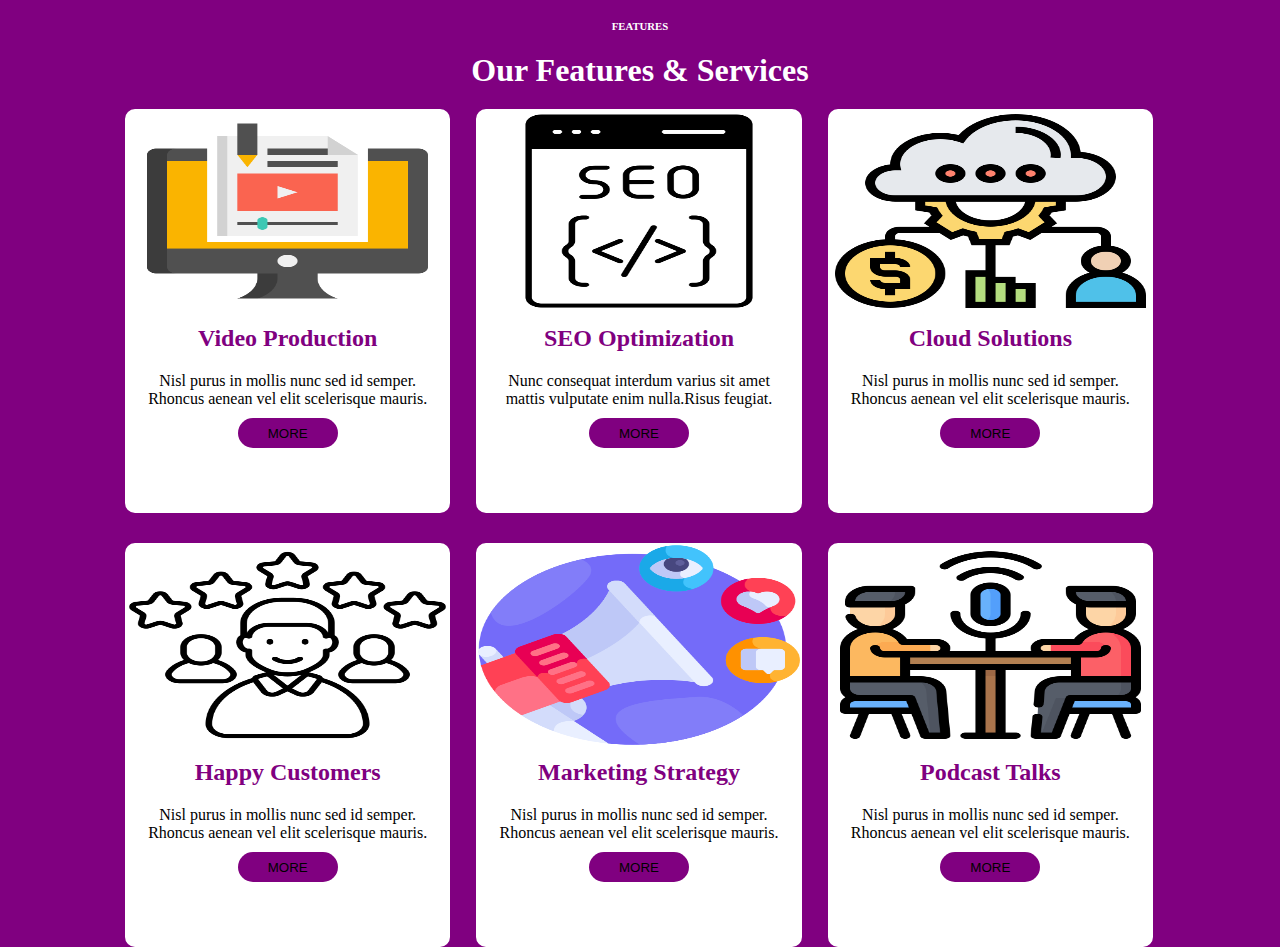
<file: cssgrid/index.html>
<!DOCTYPE html>
<html lang="en">
<head>
    <meta charset="UTF-8">
    <meta http-equiv="X-UA-Compatible" content="IE=edge">
    <meta name="viewport" content="width=device-width, initial-scale=1.0">
    <title>Features</title>
    <!-- link css -->
    <link rel="stylesheet" href="style.css">

</head>
<body>
    <h6>FEATURES</h6>
    <h1>Our Features & Services</h1>
    <div class="container">
        <div class="cards">
            <img src="./images/content.png" alt="" width="50px" height="200px">
            <div class="content">
                <h2>Video Production</h2>
                <p>Nisl purus in mollis nunc sed id semper. Rhoncus aenean vel elit scelerisque mauris.</p>
                <a href=""><button>MORE</button></a>
            </div>
        </div>
        <div class="cards">
            <img src="./images/code-optimisation.png" alt=""  width="50px" height="200px">
            <div class="content">
                <h2>SEO Optimization</h2>
                <p>Nunc consequat interdum varius sit amet mattis vulputate enim nulla.Risus feugiat.</p>
                <a href=""><button>MORE</button></a>
            </div>
        </div>
        <div class="cards">
            <img src="./images/analysis.png" alt=""  width="50px" height="200px">
            <div class="content">
                <h2>Cloud Solutions</h2>
                <p>Nisl purus in mollis nunc sed id semper. Rhoncus aenean vel elit scelerisque mauris.</p>
                <a href=""><button>MORE</button></a>
            </div>
        </div>
    
        <div class="cards">
            <img src="./images/customer.png" alt=""  width="50px" height="200px">
            <div class="content">
                <h2>Happy Customers</h2>
                <p>Nisl purus in mollis nunc sed id semper. Rhoncus aenean vel elit scelerisque mauris.</p>
                <a href=""><button>MORE</button></a>
            </div>
        </div>
        <div class="cards">
            <img src="./images/social-media.png" alt=""  width="50px" height="200px">
            <div class="content">
                <h2>Marketing Strategy</h2>
                <p>Nisl purus in mollis nunc sed id semper. Rhoncus aenean vel elit scelerisque mauris.</p>
                <a href=""><button>MORE</button></a>
            </div>
        </div>
        <div class="cards">
            <img src="./images/podcaster.png" alt=""  width="50px" height="200px">
            <div class="content">
                <h2>Podcast Talks</h2>
                <p>Nisl purus in mollis nunc sed id semper. Rhoncus aenean vel elit scelerisque mauris.</p>
                <a href=""><button>MORE</button></a>
            </div>
        </div>
    </div>
</body>
</html>
</file>
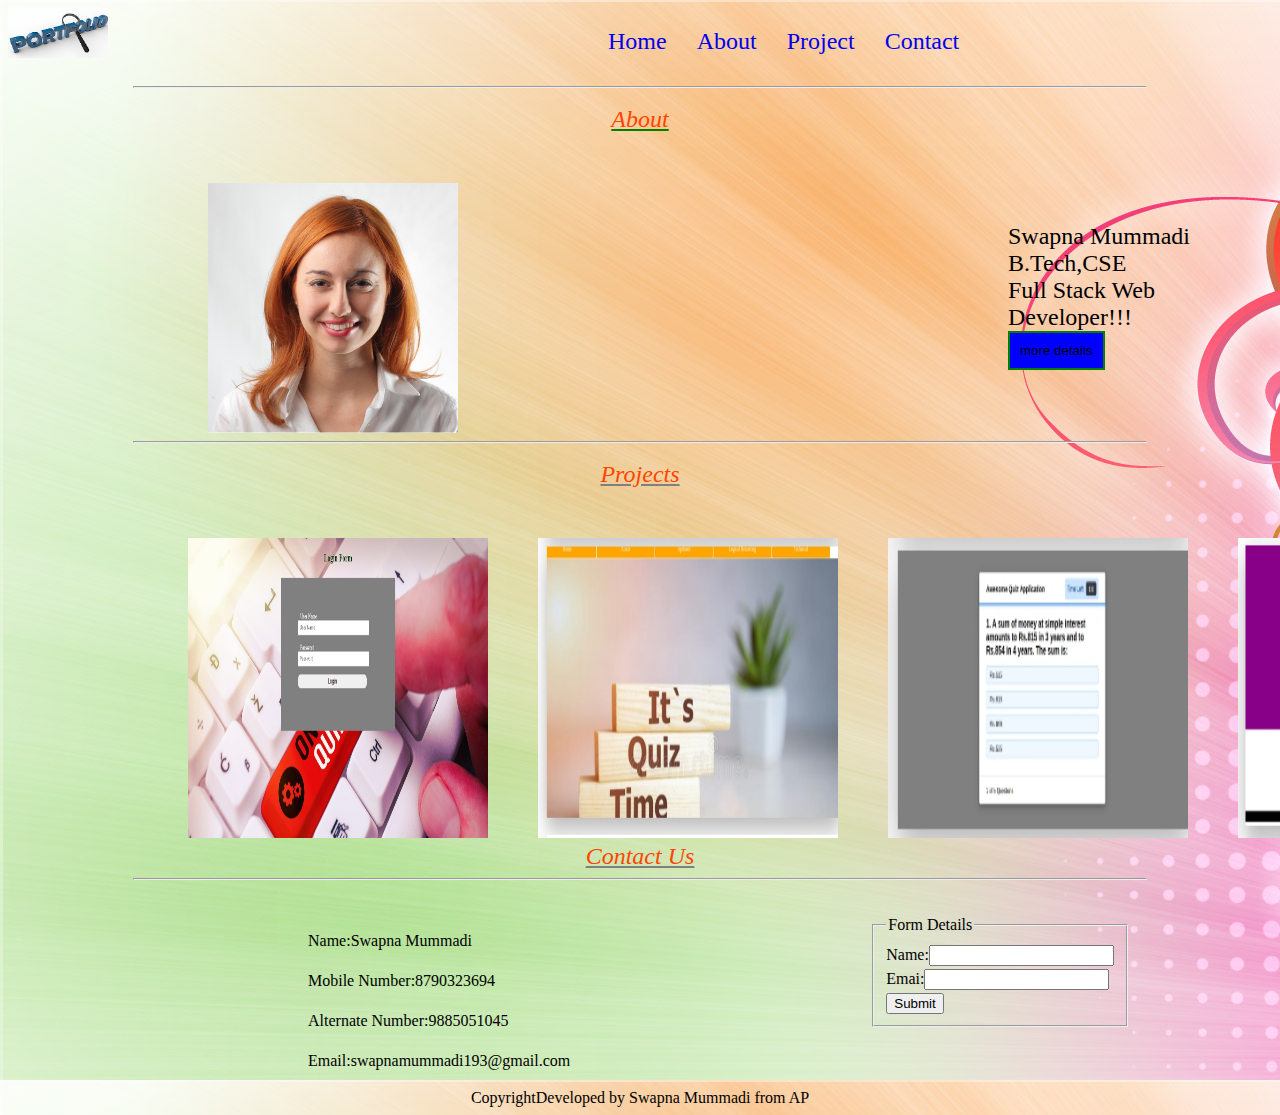
<file: project/index.html>
<!DOCTYPE html>
<html lang="en">
<head>
    <meta charset="UTF-8">
    <meta http-equiv="X-UA-Compatible" content="IE=edge">
    <meta name="viewport" content="width=device-width, initial-scale=1.0">
    <title>Portfolio</title>
    <!-- link:font awesome cdn link -->
    <link rel="stylesheet" href="https://cdnjs.cloudflare.com/ajax/libs/font-awesome/6.4.0/css/all.min.css" integrity="sha512-iecdLmaskl7CVkqkXNQ/ZH/XLlvWZOJyj7Yy7tcenmpD1ypASozpmT/E0iPtmFIB46ZmdtAc9eNBvH0H/ZpiBw==" crossorigin="anonymous" referrerpolicy="no-referrer" />
    <!-- link : css -->
    <link rel="stylesheet" href="style.css">
</head>
<body>
    <!-- header start -->
    <div class="container" id="container1">
        <div class="image"><img src="./images/portfolio2.jpeg" width="100px" height="50px"></div>
        <div class="align">
            <div style="padding-right: 30px;"><a href="#container1">Home</a></div>
            <div style="padding-right: 30px;"><a href="#container2">About</a></div>
            <div style="padding-right: 30px;"><a href="#project1">Project</a></div>
            <div style="padding-right: 30px;"><a href="#contact">Contact</a></div>
        </div>
        <div id="signup"><button>Sign up</button></div>
    </div>
    <hr>
    <!-- header end -->
    <!-- main start -->
    <!-- Project section start -->
    <div id="About">About</div>
    <div class="container2" id="container2">
        <div class="image2"><img src="./images/user.jpeg" width="250px" height="250px"></div>
        <div class="details">
            <div>Swapna Mummadi</div>
            <div>B.Tech,CSE</div>
            <div>Full Stack Web Developer!!!</div>
            <div><button id="button1">more details</button></div>
        </div>
    </div>
    <hr>
    <div id="p">Projects</div>
    <div class="Project" id="project1">
        <div style="padding-right:50px;"><img src="./images/login.jpeg" alt="" width="300px" height="300px"></div>
        <div style="padding-right:50px;"><img src="./images/nav.jpeg" alt="" width="300px" height="300px"></div>
        <div style="padding-right:50px;"><img src="./images/quiz.jpeg" alt="" width="300px" height="300px"></div>
        <div style="padding-right:50px;"><img src="./images/about.jpeg" alt="" width="300px" height="300px"></div>
    </div>
    <!-- Project Section end -->
    <!-- main end -->
    <!-- Footer Secrion start -->
    <div id="contact">Contact Us</div>
    <hr>
    <div class="Footer">
        <div class="information">
        <p>Name:Swapna Mummadi</p>
        <p>Mobile Number:8790323694</p>
        <p>Alternate Number:9885051045</p>
        <p>Email:swapnamummadi193@gmail.com</p>
        
        </div>

        <div class="information">
            <form>
                <fieldset>
                <legend>Form Details</legend>
                Name:<input type="text"><br>
                Emai:<input type="email"><br>
                <input type="button" value="Submit"/>
                </fieldset>
            </form>
        </div>
        
    </div>
    <!-- to insert copyright symbol -->
    <div id="copy">Copyright<i class="fa fa-copyright" aria-hidden="true"></i> Developed by Swapna Mummadi from AP</div>

</body>
</html>
</file>
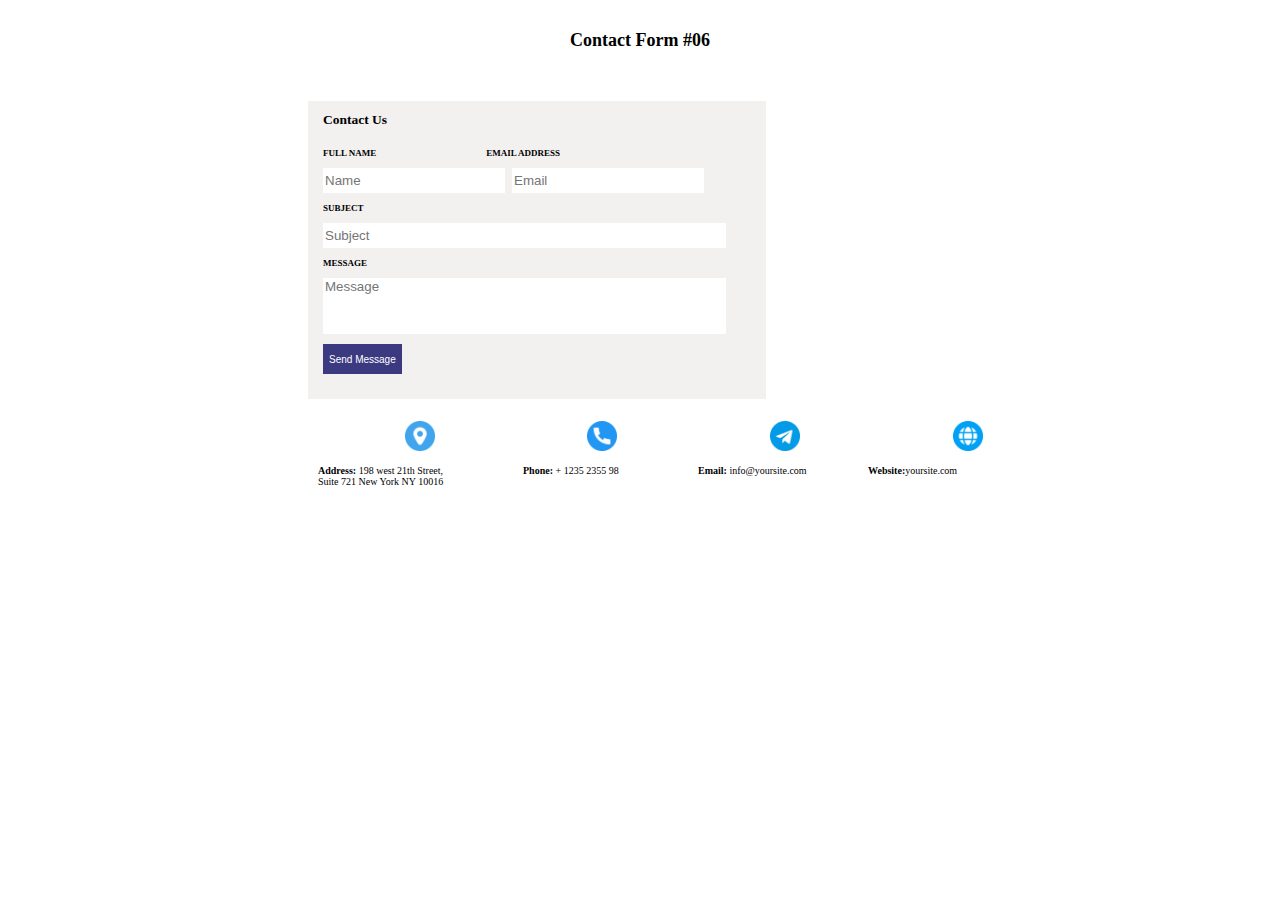
<file: contact/contact.html>
<!DOCTYPE html>
<html lang="en">
<head>
    <meta charset="UTF-8">
    <meta name="viewport" content="width=device-width, initial-scale=1.0">
    <title>Contact Form #06</title>
    <!-- link css -->
    <link rel="stylesheet" href="contact.css">
</head>
<body>
    <h1>Contact Form #06</h1>
    <div class="container">
        <div class="address">
            <h2>Contact Us</h2>
            <div class="content">
                <!-- inline css for label name -->
                <div><label for="name" style="padding-right: 110px;">FULL NAME</label></div>
                <div><label for="email">EMAIL ADDRESS</label></div>
            </div>
            <div class="inputs">
                <!-- inline css for input type -->
                <div><input type="text" placeholder="Name" style="padding-bottom: 5px;padding-top: 5px; padding-right: 10px;"></div>
                <div><input type="text" placeholder="Email"style="padding-bottom: 5px;padding-top: 5px;padding-right:15px;"></div>
            </div>
            <!-- inline css for subject, message names -->
            <label for="subject" style="font-weight: bold;">SUBJECT</label><br>
            <br>
            <input type="text" placeholder="Subject" style="padding-bottom: 5px;padding-top: 5px;"><br>
            <br>
            <label for="Message" style="font-weight: bold;">MESSAGE</label><br>
            <br>
            <div><input type="text" placeholder="Message" style="padding-bottom: 40px;"><br></div>
            <br>
            <a href=""><button>Send Message</button></a>
        </div>
        <div id="frame"><iframe src="https://www.google.com/maps/embed?pb=!1m10!1m8!1m3!1d15222.223927785566!2d78.3955875!3d17.4809535!3m2!1i1024!2i768!4f13.1!5e0!3m2!1sen!2sin!4v1686394871088!5m2!1sen!2sin" width="300" height="298" style="border:0;" allowfullscreen="" loading="lazy" referrerpolicy="no-referrer-when-downgrade"></iframe></div>
    </div>
    <div class="footer">
        <div class="speed"><img src="./images/location.png" alt="" width="30px" height="30px"></div>
        <div class="speed"><img src="./images/telephone.png" alt="" width="30px" height="30px"></div>
        <div class="speed"><img src="./images/telegram.png" alt="" width="30px" height="30px"></div>
        <div class="speed"><img src="./images/internet.png" alt="" width="30px" height="30px"></div>
    </div>
    <div class="footer1">
        <p style="padding-right: 60px;"><b>Address:</b> 198 west 21th Street, Suite 721 New York NY 10016</p>
        <p style="padding-right: 30px;"><b>Phone:</b> + 1235 2355 98</p>
        <p style="padding-right: 25px;"><b>Email:</b> info@yoursite.com</p>
        <p><b>Website:</b>yoursite.com</p>
    </div>
</body>
</html>
</file>
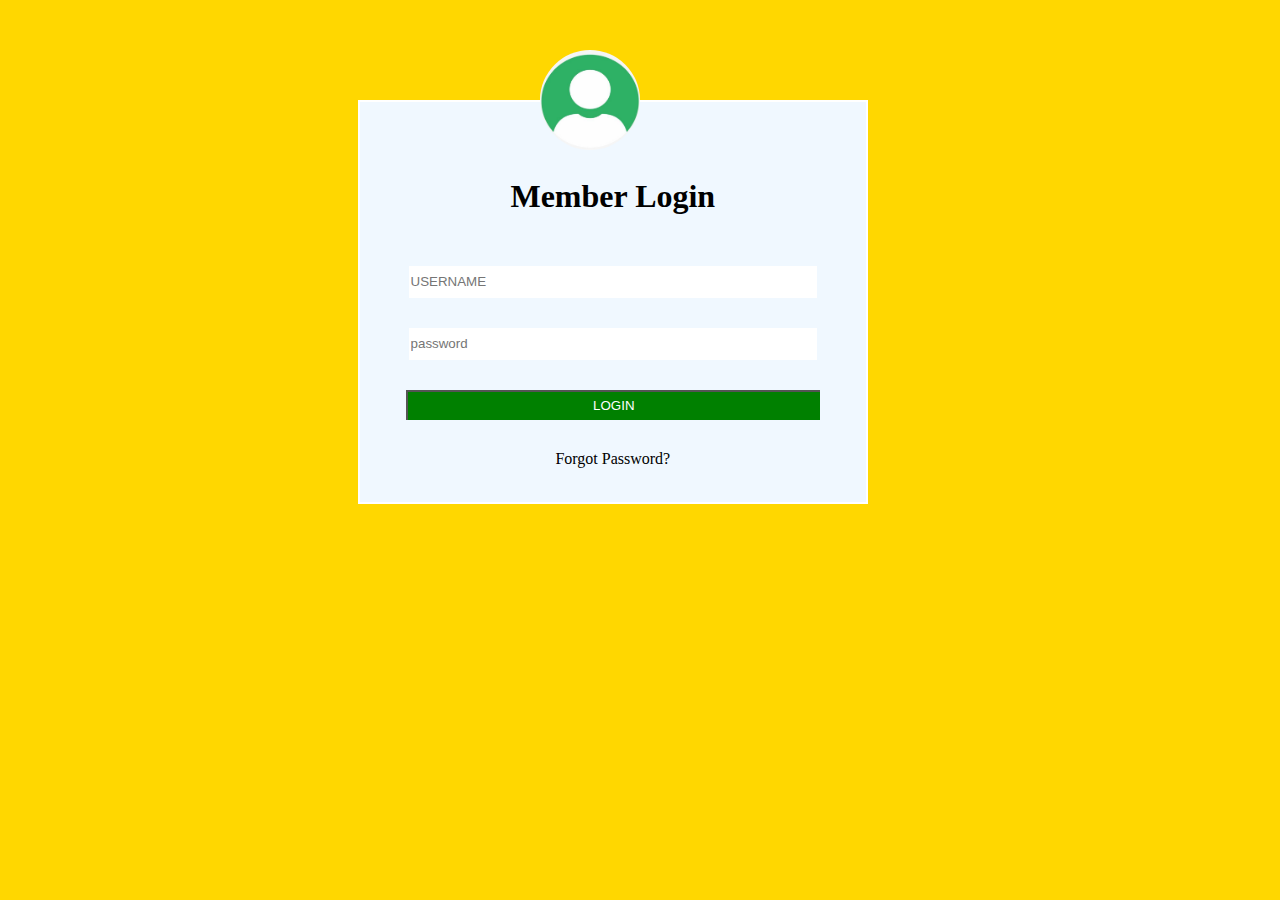
<file: memberlogin/memberlogin.html>
<!DOCTYPE html>
<html lang="en">
<head>
    <meta charset="UTF-8">
    <meta name="viewport" content="width=device-width, initial-scale=1.0">
    <title>Member Login</title>
    <!-- link css -->
    <link rel="stylesheet" href="memberlogin.css">

</head>
<body>
    <div class="container">
        <div><img src="./images/user-green.jpeg" alt="" width="100px" height="100px"></div>
        
        <div class="content">
            <form action="">
                <h1>Member Login</h1>
                <input type="text" placeholder="USERNAME"><br>
                <input type="password" placeholder="password" name="password"><br>
                <button>LOGIN</button><br>
                <a href="">Forgot Password?</a>
            </form>
        </div>
    </div>
</body>
</html>
</file>
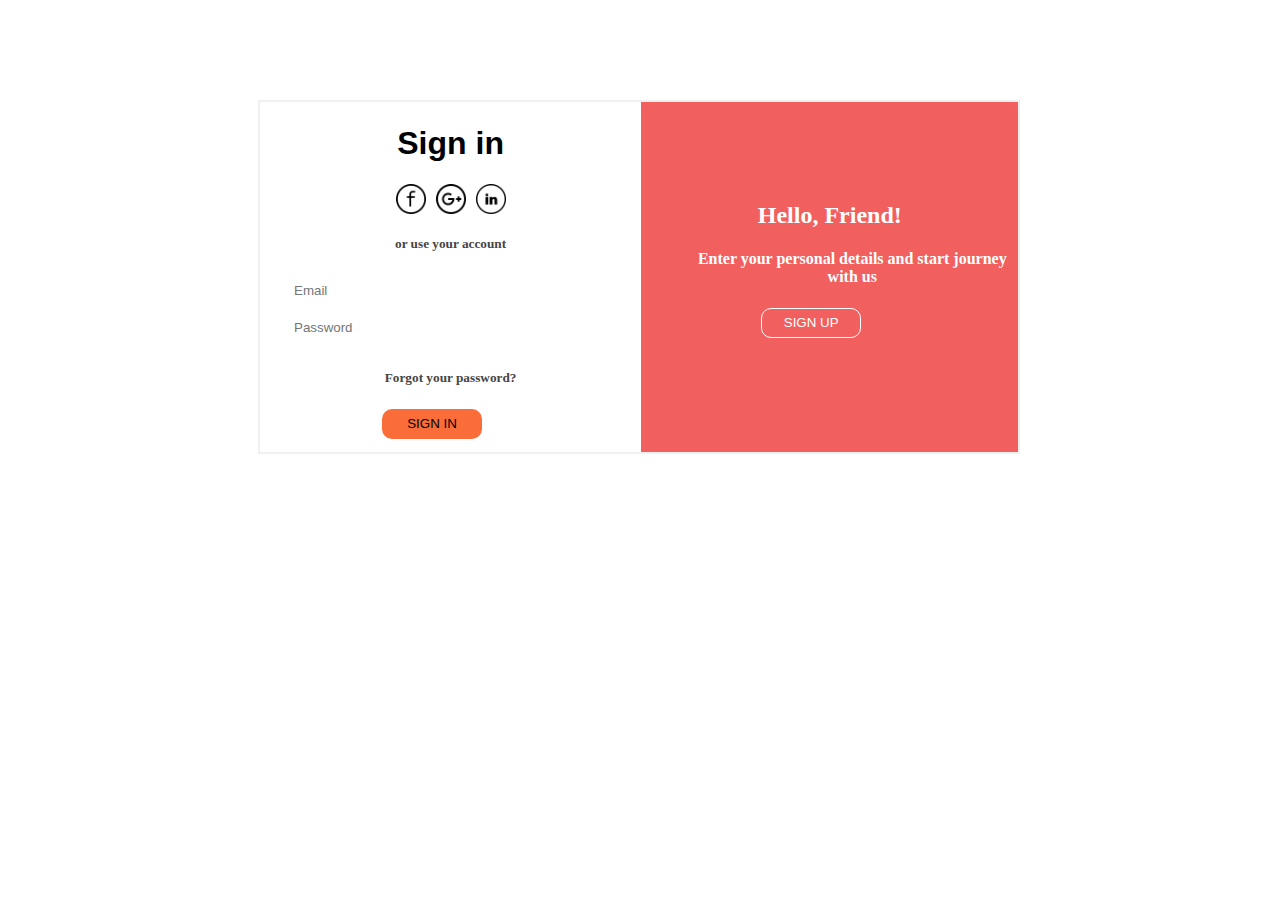
<file: signin/signin.html>
<!DOCTYPE html>
<html lang="en">
<head>
    <meta charset="UTF-8">
    <meta name="viewport" content="width=device-width, initial-scale=1.0">
    <title>Signin</title>
    <!-- link css -->
    <link rel="stylesheet" href="signin.css">
</head>
<body>
    <div class="container">
        <div class="signin">
            <h1>Sign in</h1>
            <div class="images">
                <img src="./images/facebook.png" alt="" width="30px" height="30px" style="padding-right: 10px;">
                <img src="./images/google-plus.png" alt="" width="30px" height="30px" style="padding-right: 10px;">
                <img src="./images/linkedin.png" alt="" width="30px" height="30px">
            </div>
            <h5>or use your account</h5>
            <div>
                <form action="">
                    <input type="text" placeholder="Email"><br>
                    <input type="password" placeholder="Password"><br>
                    <a href=""><h5>Forgot your password?</h5></a>
                    <a href=""><button>SIGN IN</button></a>
                </form>
            </div>
        </div>
        <div class="signup">
            <h2>Hello, Friend!</h2>
            <h4>Enter your personal details and start journey with us</h4>
            <a href=""><button id="button1">SIGN UP</button></a>
        </div>
    </div>
</body>
</html>
</file>
<file: cssgrid/style.css>
/* apply css  */
 *{
    padding: 0;
    margin: 0;
}
body{
    height: 100%;
    background-color: purple;
}
h1,h6{
    padding-top: 20px;
    text-align: center;
    color: white;
}
img{
    width: 100%;
}
.container{
    height:600px;
    display: grid;
    grid-template-columns: repeat(auto-fit,minmax(18rem,2fr));
    width: 80%;
    /* margin: 10px 300px; */
    gap:30px;
    padding-top: 20px;
    padding-left: 125px;
    
    
   
}
 .cards{
    
    width:100%;
    height: 400px; 
    border: 2px solid white;
    gap: 3px;
    border-radius: 10px;
    background-color: white;
    
}
.content{
    text-align: center;
    margin: 5px;
    padding: 5px;
    font-family:Georgia, 'Times New Roman', Times, serif;


}
h2{
    color: purple;
}
a{
    text-decoration: none;
}
button{
    
    background-color:purple;
    border-radius: 20px;
    width: 100px;
    height: 30px;
    margin-top: 10px;
    border: none;
}
button:hover{
    background-color: aqua;
}
.cards:hover{
    background-color:pink;
} 
p{
    padding-top: 20px;
}
</file>
<file: project/style.css>
body{
    background-image: url(./images/background2.jpeg);
}
/* header style start */
.container{
    width: 100%;
    height: 70px;
    display: flex;
}
.align{
    display:flex;
    padding-top: 20px;
    padding-left: 500px;
    font-size: x-large;
}
#signup{
    padding-top: 20px;
    padding-left: 500px;
}
button{
    padding-left: 10px;
    padding-top: 10px;
    padding-bottom: 10px;
    padding-right: 10px;
    border: 2px solid blue;
    color: white;
    background-color: blue;
}
/* to remove decorations in a header */
a{
    text-decoration: none;
}
/* header style end */
/* main start */
/* details section start */
#About{
    padding-top: 10px;
    color: orangered;
    text-align: center;
    font-size: x-large;
    font-style: oblique;
    text-decoration: underline green;
}
.container2{
    width:100%;
    height: 300px;
    display: flex;
}
/* styling for image2 */
.image2{
    padding-top: 50px;
    padding-left: 200px;
}
.details{
    padding-left: 550px;
    padding-top: 90px;
    padding-bottom: 10px;
    font-size: x-large;
    line-break: 5px;
}
/* container2 button style */
#button1{
    padding-left: 10px;
    padding-right: 10px;
    padding-top: 10px;
    padding-bottom: 10px;
    border: 2px solid green;
    color: black;
}
/* details section end */
/* Project section start */
#p{  /*p for projects*/
    padding-top: 10px;
    color: orangered;
    text-align: center;
    font-size: x-large;
    font-style: oblique;
    text-decoration: underline gray;
    
}
.Project{
    width: 81.5%;
    height: 300px;
    display: flex;
    padding-top: 50px;
    padding-left: 180px;
    
}
/* project section end */
/* Footer section start */
.Footer{
    width:100%;
    padding-top: 20px;
    display: flex;
    font-size: medium;
}
#contact{
    padding-top: 5px;
    color: orangered;
    text-align: center;
    font-size: x-large;
    font-style: oblique;
    text-decoration:underline gray;
}
hr{
    width: 80%;
}
.information{
    padding-left: 300px;
    padding-top: 5px;
    line-height: 1.5;
}
/* style for copy right */
#copy{
    display: flex;
    justify-content: center;
}
</file>
<file: contact/contact.css>
h1{
    margin-top: 30px;
    text-align: center;
    font-size: large;
}
.container{
    width: 60%;
    height: 300px;
    border: none;
    display: flex;
    margin-top: 50px;
    margin-left: 300px;
}
.address{
    background-color: rgb(243, 240, 240);
    width: 60%;
    height: 298px;
    border: none;
    padding-left: 15px;
    font-size: xx-small;
}

/* for full name and email div */
.content{
    display: flex;
    font-size: xx-small;
    margin-top: 20px;
    margin-bottom: 10px;
    font-weight: bold;
    
    
}
.inputs{
    display: flex;
    margin-top: 10px;
    margin-bottom: 10px;
    width: 94%;
    
}

button{

    font-size: x-small;
    height: 30px;
    border: none;
    background-color:rgba(6, 6, 97, 0.781);
    color: white;
}
input{
    width: 90%;
    border: none;
}
/* input[type="placeholder"]{
    font-size: xx-small;
} */
.footer{
    width: 100%;
    display: flex;
    justify-content: center;
    margin-top: 20px;
    margin-left: 100px;
    margin-right: 100px;
    
}
.speed{
    width: 10.5%;
    padding-right: 50px;
}
p{
    font-size: x-small;
}
h6{
    font-size: x-small;
}
img{
    padding-left: 30px;
    padding-right: 100px;
}
.footer1{
    display: flex;
    padding-left: 310px;
}
p{
    width: 145px

}
</file>
<file: memberlogin/memberlogin.css>
body{
    background-color: gold;
}
.container{
    background-color: aliceblue;
    border: 2px solid white;
    width: 40%;
    height: 400px;
    display: grid;
    margin-top: 100px;
    margin-left: 350px;
}
img{
    position: absolute;
    left: 540px;
    top: 50px;
    border-radius: 80px;
    
}
.content{
    margin-top: 20px;
    text-align: center;
}
a{
    
    text-decoration: none;
    color: black;
}
input{
    width: 80%;
    height: 30px;
    margin-top: 30px;
    border: none;
}
 
button{
    margin-top: 30px;
    margin-bottom: 30px;
    width: 82%;
    height: 30px;
    background-color: green;
    color: white;
    border-bottom: none;
    border-right: none;
}
</file>
<file: signin/signin.css>
.container{
    width: 60%;
    height: 350px;
    display: flex;
    margin-top: 100px;
    margin-left: 250px;
    border: 2px solid rgb(243, 239, 239);
}
.signin{
    width: 50%;
    border: 2px solid white;
    background-color: white;
}
.signup{
    width: 50%;
    background-color: rgb(241, 95, 95);
    
}
h1{
    text-align: center;
    /* font-family: 'Courier New', Courier, monospace; */
    font-family: sans-serif;
}
.images{
    display: flex;
    justify-content: center;
}
h5{
    text-align: center;
    color: rgb(70, 69, 69);
    font-weight: bolder;

}
a{
    text-decoration: none;
    color: black;
}
input{
    width: 80%;
    height: 30px;
    margin-left: 30px;
    margin-right: 30px;
    border: none;
    margin-bottom: 5px;
}
button{
   margin-left: 120px;
   width: 100px;
   height: 30px;
   border-radius: 10px;
   border: none;
   background-color: rgb(250, 108, 56);
}
h2{
    text-align: center;
    color: white;
    margin-top: 100px;
}
h4{
    text-align: center;
    margin-left: 45px;
    color: white;
}
#button1{
    border: 1px solid white;
    color: white;
    background-color: rgb(241, 95, 95);
}
</file>
